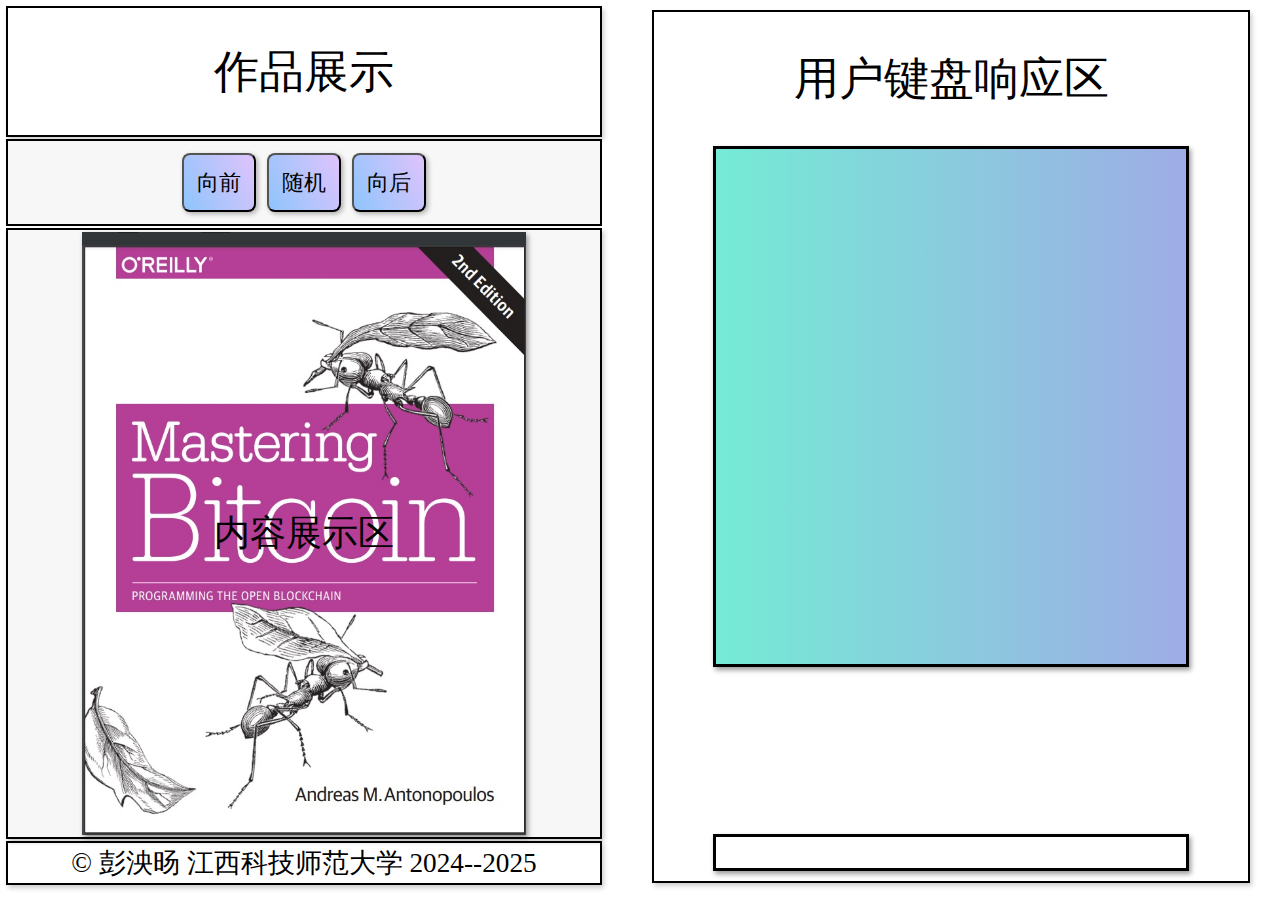
<file: index.html>
<!doctype html>
<html lang="en">

<head>
    <meta charset="UTF-8">
    <meta name="viewport" content="width=device-width , initial-scale=1 , user-scalable=no">
    <title>最终页面</title>
    <link rel="stylesheet" href="Css.css">
</head>

<body>
    <header>
        <p id="head">
            作品展示
        </p>
    </header>
    <nav>
        <button id="prevImage">向前</button>
        <button id="randomImage">随机</button>
        <button id="nextImage">向后</button>
    </nav>

    <main id="main">
        <div id="Content">
            内容展示区
        </div>
    </main>

    <footer>
        &copy 彭泱旸 江西科技师范大学 2024--2025
    </footer>
    <div id="aid">
        <p id="userResponseArea">用户键盘响应区</p>
        <div id="keyboard">
            <p id="displaytxt">
                &nbsp;
            </p>
        </div>
        <div id="displayCode">
            &nbsp;
        </div>
        <script src="Js.js"></script>
</body>

</html>
</file>
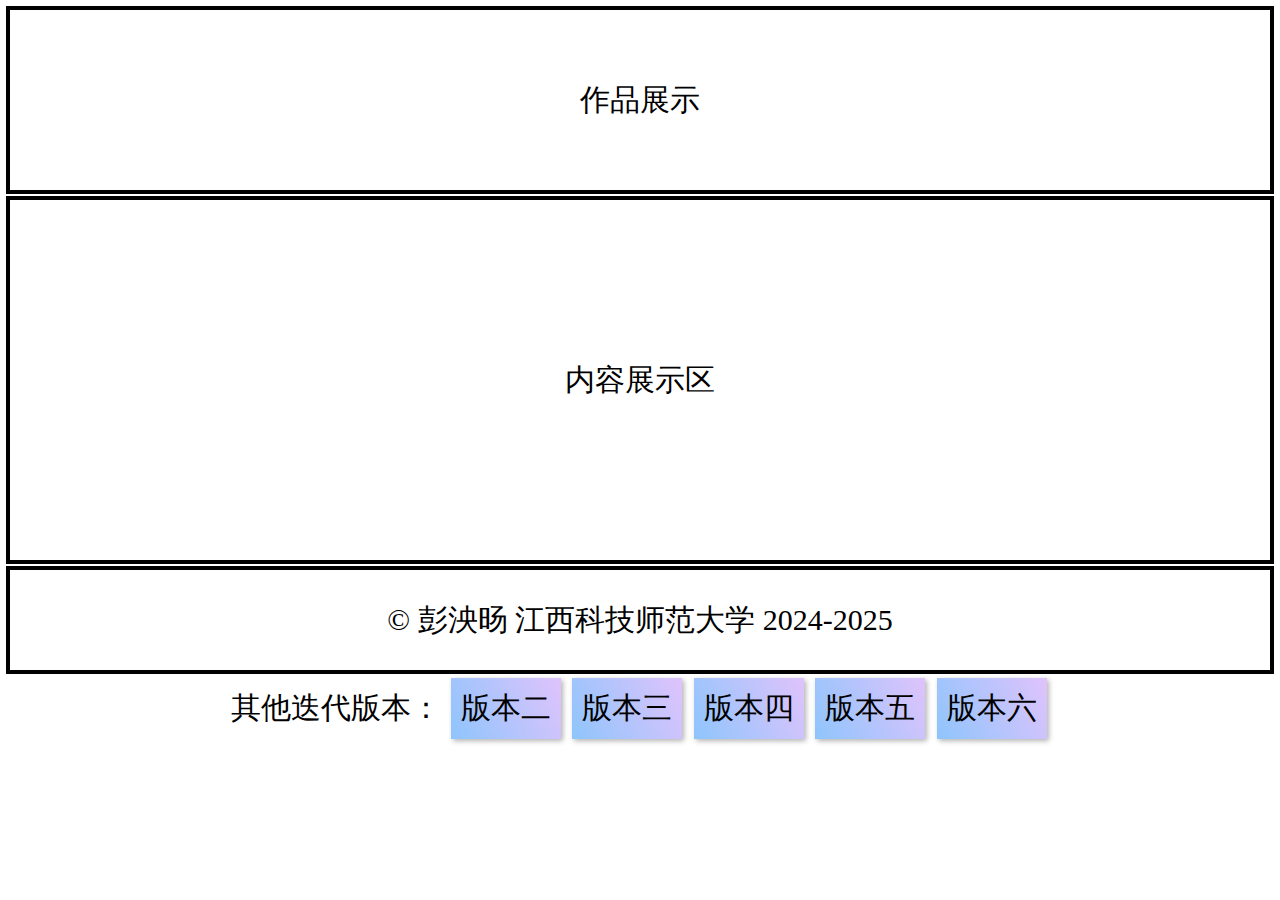
<file: phase/phase1.html>
<!doctype html>
<html lang="en">

<head>
    <meta charset="UTF-8">
    <style>
        * {
            margin: 2px;
            text-align: center;
            align-content: center;
            justify-content: center;
            font-size: 30px;
            font-family: 'KaiTi', '楷体', 'SimKai', 'STKaiti', serif;
        }
        
        header {
            border: 4px solid black;
            height: 180px;
        }
        
        main {
            border: 4px solid black;
            height: 360px;
        }
        
        footer {
            border: 4px solid black;
            height: 100px;
        }
        
        a {
            display: inline-block;
            padding: 10px;
            color: black;
            box-shadow: 2px 2px 5px 0px rgba(0, 0, 0, 0.3);
            background-color: #8EC5FC;
            background-image: linear-gradient(62deg, #8EC5FC 0%, #E0C3FC 100%);
            text-decoration: none;
        }
    </style>
    <title>“三段论”式的内容设计概要</title>
</head>

<body>
    <header>
        作品展示
    </header>
    <main>
        内容展示区
    </main>
    <footer>
        &copy 彭泱旸 江西科技师范大学 2024-2025
    </footer>
    其他迭代版本：
    <a href="phase2.html" target="_blank">版本二</a>
    <a href="phase3.html" target="_blank">版本三</a>
    <a href="phase4.html" target="_blank">版本四</a>
    <a href="phase5.html" target="_blank">版本五</a>
    <a href="phase6.html" target="_blank">版本六</a>
</body>

</html>
</file>
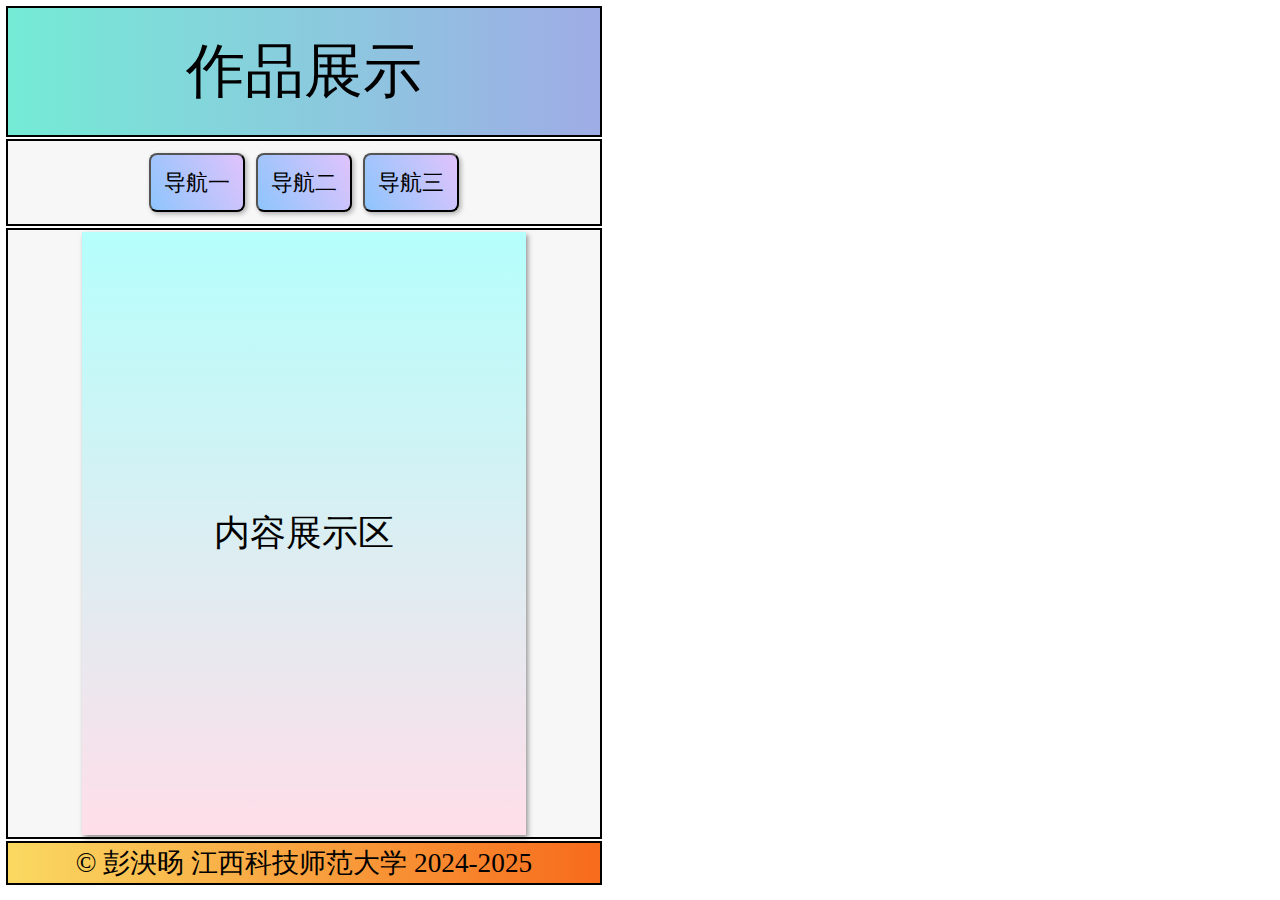
<file: phase/phase2.html>
<!doctype html>
<html lang="en">

<head>
    <meta charset="UTF-8">
    <meta name="viewport" content="width=device-width , initial-scale=1,user-scalable=no">
    <!-- 
   增加这句后，可以看到浏览器的DevTools面板的模拟移动设备状态的变化
  -->
    <style>
        * {
            margin: 2px;
            text-align: center;
            align-content: center;
            justify-content: center;
            font-family: 'KaiTi', '楷体', 'SimKai', 'STKaiti', serif;
            box-sizing: border-box;
            -webkit-user-select: none;
            /* Safari */
            -moz-user-select: none;
            /* Firefox */
            -ms-user-select: none;
            /* Internet Explorer/Edge */
            user-select: none;
            /* 标准语法 */
        }
        
        header {
            background-color: #74EBD5;
            background-image: linear-gradient(90deg, #74EBD5 0%, #9FACE6 100%);
            border: 2px solid black;
            height: 15%;
            font-size: 1.66em;
        }
        
        #head {
            font-size: 1.3em;
        }
        
        main {
            background-color: rgb(247, 247, 247);
            border: 2px solid black;
            height: 70%;
            font-size: 1.2em;
            display: flex;
        }
        
        .Content {
            font-size: 1.1em;
            width: 75%;
            background-color: #FFDEE9;
            background-image: linear-gradient(0deg, #FFDEE9 0%, #B5FFFC 100%);
            box-shadow: 2px 3px 5px 0px rgba(0, 0, 0, 0.4);
        }
        
        nav {
            background-color: rgb(247, 247, 247);
            border: 2px solid black;
            height: 10%;
        }
        
        nav button {
            font-size: 0.8em;
            padding: 13px 13px;
            box-shadow: 2px 2px 5px 0px rgba(0, 0, 0, 0.3);
            background-color: #8EC5FC;
            background-image: linear-gradient(62deg, #8EC5FC 0%, #E0C3FC 100%);
            border-radius: 8px;
            cursor: pointer;
            /* 鼠标悬停效果 */
            transition: background-color 0.3s ease;
            /* 平滑过渡效果 */
        }
        
        footer {
            background-color: #FAD961;
            background-image: linear-gradient(90deg, #FAD961 0%, #F76B1C 100%);
            border: 2px solid black;
            height: 5%;
        }
    </style>
    <title> 移动互联时代的响应式设计 </title>
</head>

<body>
    <header>
        <p id="head">
            作品展示
        </p>
    </header>
    <nav>
        <button title="功能未实现">导航一</button>
        <button title="功能未实现">导航二</button>
        <button title="功能未实现">导航三</button>
    </nav>
    <main id='main'>
        <p class="Content">
            内容展示区
        </p>
    </main>

    <footer>
        &copy 彭泱旸 江西科技师范大学 2024-2025
    </footer>

    <script>
        var UI = {};
        UI.appWidth = window.innerWidth > 600 ? 600 : window.innerWidth;
        UI.appHeight = window.innerHeight;
        const LETTERS = 22;
        const baseFont = UI.appWidth / LETTERS;

        //通过更改body对象的字体大小，这个属性能够遗传其子子孙孙
        document.body.style.fontSize = baseFont + "px";
        //通过把body对象的宽度和高度设置为设备/屏幕的宽度和高度，实现全屏。
        //通过CSS对子对象百分比（纵向）的配合，从而实现响应式设计的目标。
        document.body.style.width = UI.appWidth + "px";
        document.body.style.height = UI.appHeight - 1 * baseFont + "px";
    </script>
</body>

</html>
</file>
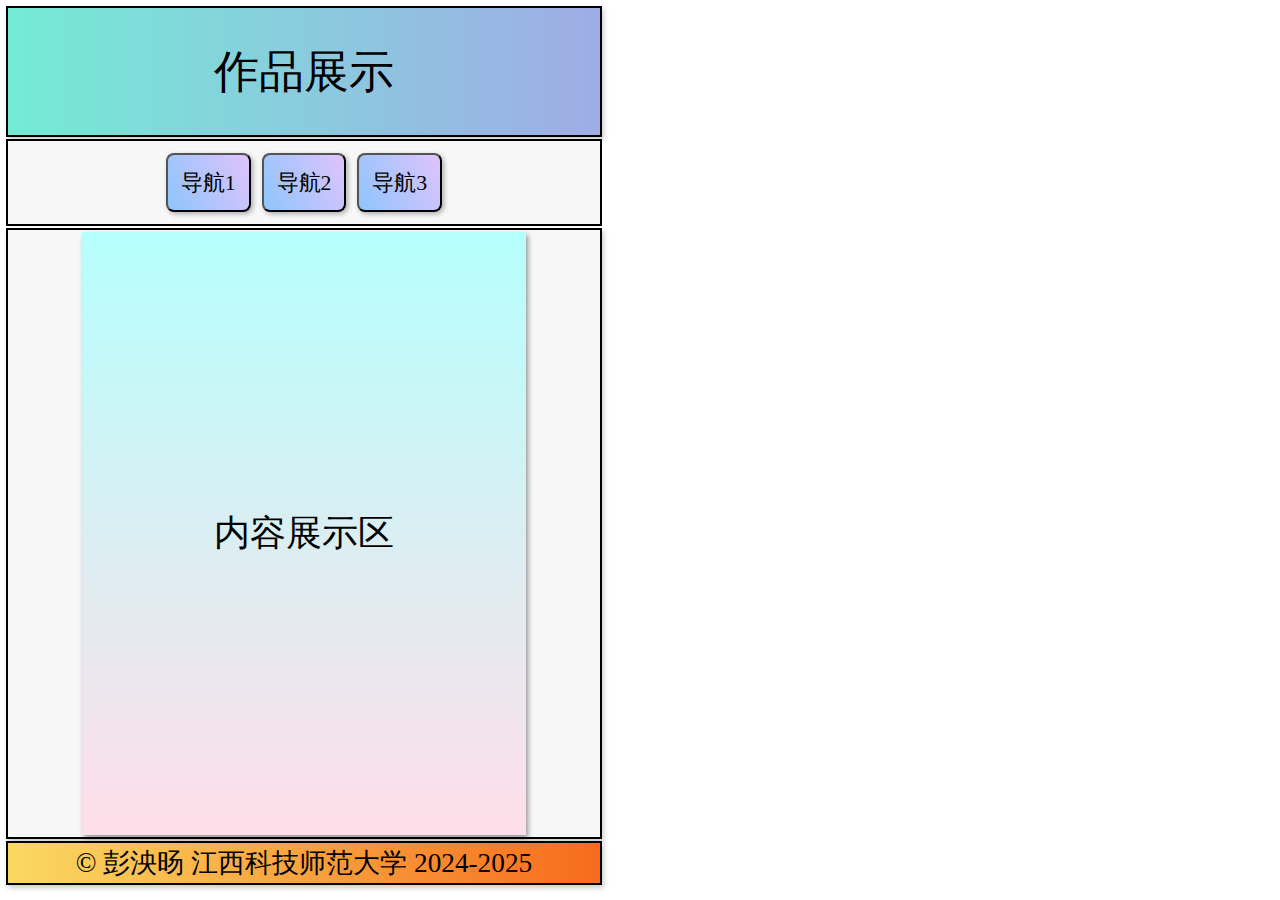
<file: phase/phase3.html>
<!doctype html>
<html lang="en">

<head>
    <meta charset="UTF-8">
    <meta name="viewport" content="width=device-width , initial-scale=1 , user-scalable=no">
    <!-- 
   增加 user-scalable=no，可以让移动设备的屏幕宽度和高度，与window对象的innerWidth和innerHeight精确对应
  -->
    <title>个性化化交互UI设计——鼠标模型</title>

    <style>
        * {
            margin: 2px;
            text-align: center;
            align-content: center;
            justify-content: center;
            font-family: 'KaiTi', '楷体', 'SimKai', 'STKaiti', serif;
            box-sizing: border-box;
            -webkit-user-select: none;
            /* Safari */
            -moz-user-select: none;
            /* Firefox */
            -ms-user-select: none;
            /* Internet Explorer/Edge */
            user-select: none;
            /* 标准语法 */
        }
        
        header {
            background-color: #74EBD5;
            background-image: linear-gradient(90deg, #74EBD5 0%, #9FACE6 100%);
            border: 2px solid black;
            height: 15%;
            font-size: 1.66em;
            box-shadow: 2px 3px 5px 0px rgba(0, 0, 0, 0.2);
        }
        
        main {
            background-color: rgb(247, 247, 247);
            border: 2px solid black;
            height: 70%;
            font-size: 1.2em;
            display: flex;
            box-shadow: 2px 3px 5px 0px rgba(0, 0, 0, 0.2);
        }
        
        .Content {
            font-size: 1.1em;
            width: 75%;
            background-color: #FFDEE9;
            background-image: linear-gradient(0deg, #FFDEE9 0%, #B5FFFC 100%);
            box-shadow: 2px 3px 5px 0px rgba(0, 0, 0, 0.4);
        }
        
        nav {
            background-color: rgb(247, 247, 247);
            border: 2px solid black;
            height: 10%;
        }
        
        nav button {
            font-size: 0.8em;
            padding: 13px 13px;
            box-shadow: 2px 2px 5px 0px rgba(0, 0, 0, 0.3);
            background-color: #8EC5FC;
            background-image: linear-gradient(62deg, #8EC5FC 0%, #E0C3FC 100%);
            border-radius: 8px;
            cursor: pointer;
            /* 鼠标悬停效果 */
            transition: background-color 0.3s ease;
            /* 平滑过渡效果 */
        }
        
        footer {
            background-color: #FAD961;
            background-image: linear-gradient(90deg, #FAD961 0%, #F76B1C 100%);
            border: 2px solid black;
            height: 5%;
            box-shadow: 2px 3px 5px 0px rgba(0, 0, 0, 0.2);
        }
    </style>
</head>

<body>
    <header>
        <p id="head">
            作品展示
        </p>
    </header>
    <nav>
        <button title="功能未实现">导航1</button>
        <button title="功能未实现">导航2</button>
        <button title="功能未实现">导航3</button>
    </nav>


    <main id="main">
        <p class="Content">
            内容展示区
        </p>
    </main>

    <footer>
        &copy 彭泱旸 江西科技师范大学 2024-2025
    </footer>

    <script>
        var UI = {};
        UI.appWidth = window.innerWidth > 600 ? 600 : window.innerWidth;
        UI.appHeight = window.innerHeight;
        const LETTERS = 22;
        const baseFont = UI.appWidth / LETTERS;

        //通过更改body对象的字体大小，这个属性能够遗传其子子孙孙
        document.body.style.fontSize = baseFont + "px";
        //通过把body对象的宽度和高度设置为设备/屏幕的宽度和高度，实现全屏。
        //通过CSS对子对象百分比（纵向）的配合，从而实现响应式设计的目标。
        document.body.style.width = UI.appWidth + "px";
        document.body.style.height = UI.appHeight - 1 * baseFont + "px";

        //尝试对鼠标设计UI控制
        var mouse = {};
        mouse.isDown = false;
        mouse.x = 0;
        mouse.deltaX = 0;
        $(".Content").addEventListener("mousedown", function(ev) {
            let x = ev.pageX;
            let y = ev.pageY;

            console.log("鼠标按下了，坐标为：" + "(" + x + "," + y + ")");
            $(".Content").textContent = "鼠标按下了，坐标为：" + "(" + x + "," + y + ")";
        });
        $(".Content").addEventListener("mousemove", function(ev) {
            let x = ev.pageX;
            let y = ev.pageY;

            console.log("鼠标正在移动，坐标为：" + "(" + x + "," + y + ")");
            $(".Content").textContent = "鼠标正在移动，坐标为：" + "(" + x + "," + y + ")";
        });
        $(".Content").addEventListener("mouseout", function(ev) {
            //console.log(ev);
            $(".Content").textContent = "鼠标已经离开";

        });
        $("body").addEventListener("keypress", function(ev) {
            let k = ev.key;
            let c = ev.keyCode;
            $("keyboard").textContent = "您的按键 ：" + k + " ，" + "字符编码 ：" + c;
        });

        function $(ele) {
            if (typeof ele !== 'string') {
                throw ("自定义的$函数参数的数据类型错误，实参必须是字符串！");
                return
            }
            let dom = document.getElementById(ele);
            if (dom) {
                return dom;
            } else {
                dom = document.querySelector(ele);
                if (dom) {
                    return dom;
                } else {
                    throw ("执行$函数未能在页面上获取任何元素，请自查问题！");
                    return;
                }
            }
        } //end of $
    </script>
</body>

</html>
</file>
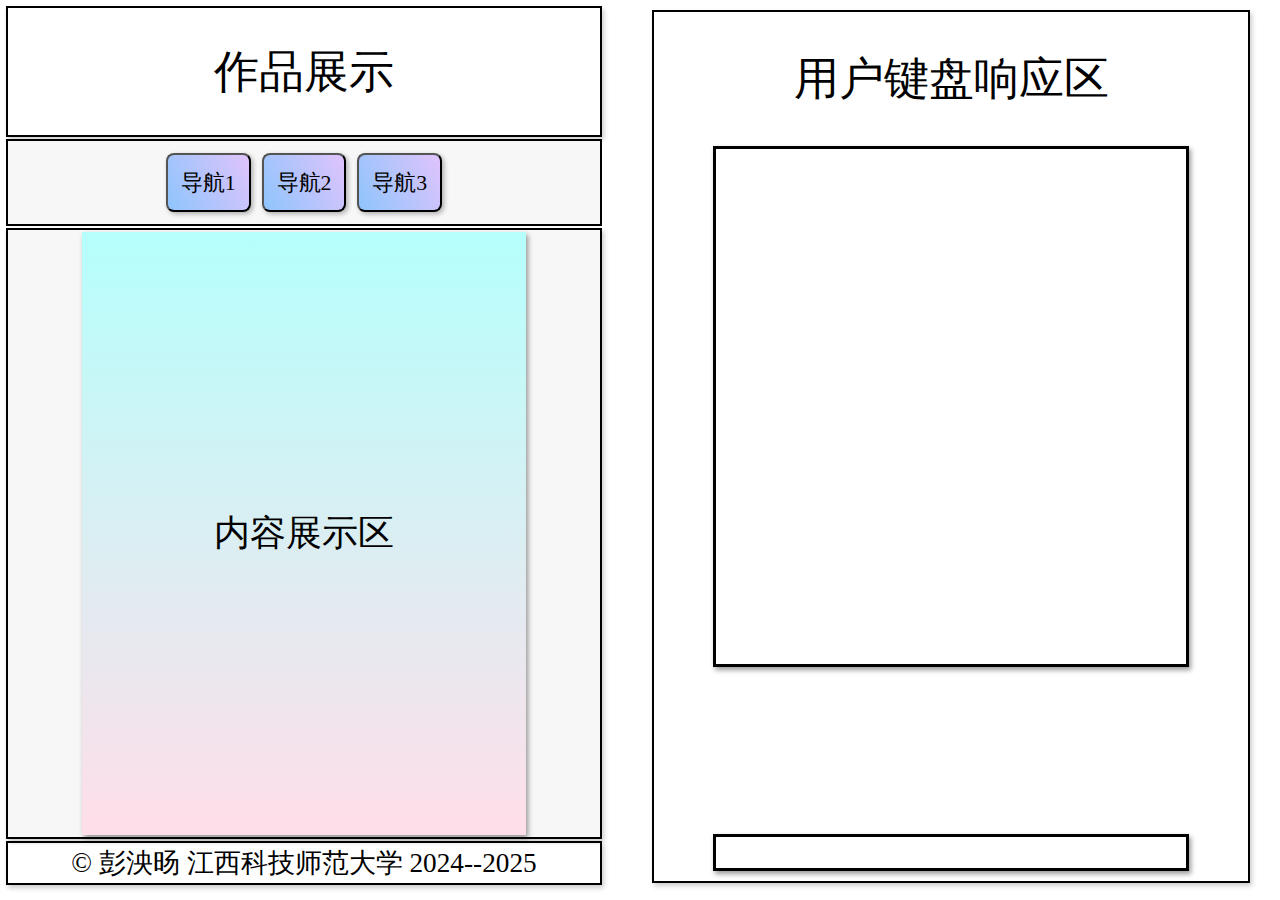
<file: phase/phase4.html>
<!doctype html>
<html lang="en">

<head>
    <meta charset="UTF-8">
    <meta name="viewport" content="width=device-width , initial-scale=1 , user-scalable=no">

    <title>UI设计之鼠标模型的分析和控制</title>

    <style>
        * {
            margin: 2px;
            text-align: center;
            align-content: center;
            justify-content: center;
            font-family: 'KaiTi', '楷体', 'SimKai', 'STKaiti', serif;
            box-sizing: border-box;
            -webkit-user-select: none;
            /* Safari */
            -moz-user-select: none;
            /* Firefox */
            -ms-user-select: none;
            /* Internet Explorer/Edge */
            user-select: none;
            /* 标准语法 */
        }
        
        header {
            border: 2px solid black;
            height: 15%;
            font-size: 1.66em;
            box-shadow: 2px 3px 5px 0px rgba(0, 0, 0, 0.2);
        }
        
        main {
            background-color: rgb(247, 247, 247);
            border: 2px solid black;
            height: 70%;
            font-size: 1.2em;
            display: flex;
            box-shadow: 2px 3px 5px 0px rgba(0, 0, 0, 0.2);
        }
        
        .Content {
            font-size: 1.1em;
            position: relative;
            width: 75%;
            background-color: #FFDEE9;
            background-image: linear-gradient(0deg, #FFDEE9 0%, #B5FFFC 100%);
            box-shadow: 2px 3px 5px 0px rgba(0, 0, 0, 0.4);
        }
        
        nav {
            background-color: rgb(247, 247, 247);
            border: 2px solid black;
            height: 10%;
        }
        
        nav button {
            font-size: 0.8em;
            padding: 13px 13px;
            box-shadow: 2px 2px 5px 0px rgba(0, 0, 0, 0.3);
            background-color: #8EC5FC;
            background-image: linear-gradient(62deg, #8EC5FC 0%, #E0C3FC 100%);
            border-radius: 8px;
            cursor: pointer;
            /* 鼠标悬停效果 */
            transition: background-color 0.3s ease;
            /* 平滑过渡效果 */
        }
        
        footer {
            border: 2px solid black;
            height: 5%;
            box-shadow: 2px 3px 5px 0px rgba(0, 0, 0, 0.2);
        }
        
        #aid {
            top: 0.3em;
            left: 650px;
            position: absolute;
            align-content: normal;
            border: 2px solid black;
            box-shadow: 2px 3px 5px 0px rgba(0, 0, 0, 0.2);
        }
        
        #userResponseArea {
            margin: 0.8em;
            font-size: 1.66em;
        }
        
        #keyboard {
            border: 3px solid black;
            margin-left: 10%;
            width: 80%;
            height: 60%;
            box-shadow: 2px 3px 5px 0px rgba(0, 0, 0, 0.4);
        }
        
        #displayCode {
            border: 3px solid black;
            margin-left: 10%;
            width: 80%;
            position: absolute;
            bottom: 0.3em;
            box-shadow: 2px 3px 5px 0px rgba(0, 0, 0, 0.4);
        }
    </style>
</head>

<body>
    <header>
        <p id="head">
            作品展示
        </p>
    </header>
    <nav>
        <button title="功能未实现">导航1</button>
        <button title="功能未实现">导航2</button>
        <button title="功能未实现">导航3</button>
    </nav>


    <main id="main">
        <div class="Content">
            内容展示区
        </div>
    </main>

    <footer>
        &copy 彭泱旸 江西科技师范大学 2024--2025
    </footer>
    <div id="aid">
        <p id="userResponseArea">用户键盘响应区</p>
        <div id="keyboard">
            <p id="displaytxt">
                &nbsp;
            </p>
        </div>
        <p id="displayCode">
            &nbsp;
        </p>
    </div>
    <script>
        var UI = {};
        UI.appWidth = window.innerWidth > 600 ? 600 : window.innerWidth;
        UI.appHeight = window.innerHeight;
        const LETTERS = 22;
        const baseFont = UI.appWidth / LETTERS;
        //通过更改body对象的字体大小，这个属性能够遗传其子子孙孙
        document.body.style.fontSize = baseFont + "px";
        //通过把body对象的宽度和高度设置为设备/屏幕的宽度和高度，实现全屏。
        //通过CSS对子对象百分比（纵向）的配合，从而实现响应式设计的目标。
        document.body.style.width = UI.appWidth + "px";
        document.body.style.height = UI.appHeight - 1 * baseFont + "px";
        UI.appHeight = window.innerHeight;
        if (window.innerWidth < 1000) {
            $("aid").style.display = 'none';
        }
        $("aid").style.width = window.innerWidth - UI.appWidth - baseFont * 3 + 'px';
        $("aid").style.height = UI.appHeight - baseFont * 1 + 'px';

        //尝试对鼠标设计UI控制
        var mouse = {};
        mouse.isDown = false;
        mouse.x = 0;
        mouse.y = 0;
        mouse.deltaX = 0;
        $(".Content").addEventListener("mousedown", function(ev) {
            mouse.isDown = true;
            mouse.x = ev.pageX;
            mouse.y = ev.pageY;
            console.log("mouseDown at x: " + "(" + mouse.x + "," + mouse.y + ")");
            $(".Content").textContent = "鼠标按下，坐标：" + "(" + mouse.x + "," + mouse.y + ")";
        });

        $(".Content").addEventListener("mouseup", function(ev) {
            mouse.isDown = false;
            $(".Content").style.left = 0 + 'px';
            $(".Content").textContent = "鼠标松开!";
            if (Math.abs(mouse.deltaX) > 100) {
                $(".Content").textContent += "，这是有效拖动！";
            } else {
                $(".Content").textContent += " 本次算无效拖动！";
            }
        });

        $(".Content").addEventListener("mouseout", function(ev) {
            ev.preventDefault();
            mouse.isDown = false;
            $(".Content").textContent = "鼠标离开!";
            if (Math.abs(mouse.deltaX) > 100) {
                $(".Content").textContent += " 这次是有效拖动！";
            } else {
                $(".Content").textContent += " 本次算无效拖动！";
            }
        });

        $(".Content").addEventListener("mousemove", function(ev) {
            ev.preventDefault();
            if (mouse.isDown) {
                console.log("mouse isDown and moving");
                mouse.deltaX = parseInt(ev.pageX - mouse.x);
                $(".Content").textContent = "正在拖动鼠标，距离：" + mouse.deltaX + "px 。";
                $(".Content").style.left = mouse.deltaX + 'px';
            }
        });

        // 触屏事件处理
        var touch = {
            startX: 0,
            startY: 0,
            deltaX: 0
        };

        $(".Content").addEventListener("touchstart", function(ev) {
            var touchEvent = ev.touches[0];
            touch.startX = touchEvent.pageX;
            touch.startY = touchEvent.pageY;
            $(".Content").textContent = "触屏开始，坐标：" + "(" + parseInt(touch.startX, 10) + "," + parseInt(touch.startY, 10) + ")";
        });

        $(".Content").addEventListener("touchmove", function(ev) {
            ev.preventDefault();
            var touchEvent = ev.touches[0];
            touch.deltaX = parseInt(touchEvent.pageX - touch.startX);
            $(".Content").textContent = "正在触屏滑动，距离：" + touch.deltaX + "px 。";
            $(".Content").style.left = touch.deltaX + 'px';
        });

        $(".Content").addEventListener("touchend", function(ev) {
            $(".Content").textContent = "触屏结束!";
            if (Math.abs(touch.deltaX) > 100) {
                $(".Content").textContent += "，这是有效滑动！";
            } else {
                $(".Content").textContent += " 本次算无效滑动！";
            }
        });

        function $(ele) {
            if (typeof ele !== 'string') {
                throw ("自定义的$函数参数的数据类型错误，实参必须是字符串！");
                return
            }
            let dom = document.getElementById(ele);
            if (dom) {
                return dom;
            } else {
                dom = document.querySelector(ele);
                if (dom) {
                    return dom;
                } else {
                    throw ("执行$函数未能在页面上获取任何元素，请自查问题！");
                    return;
                }
            }
        } //end of $
    </script>
</body>

</html>
</file>
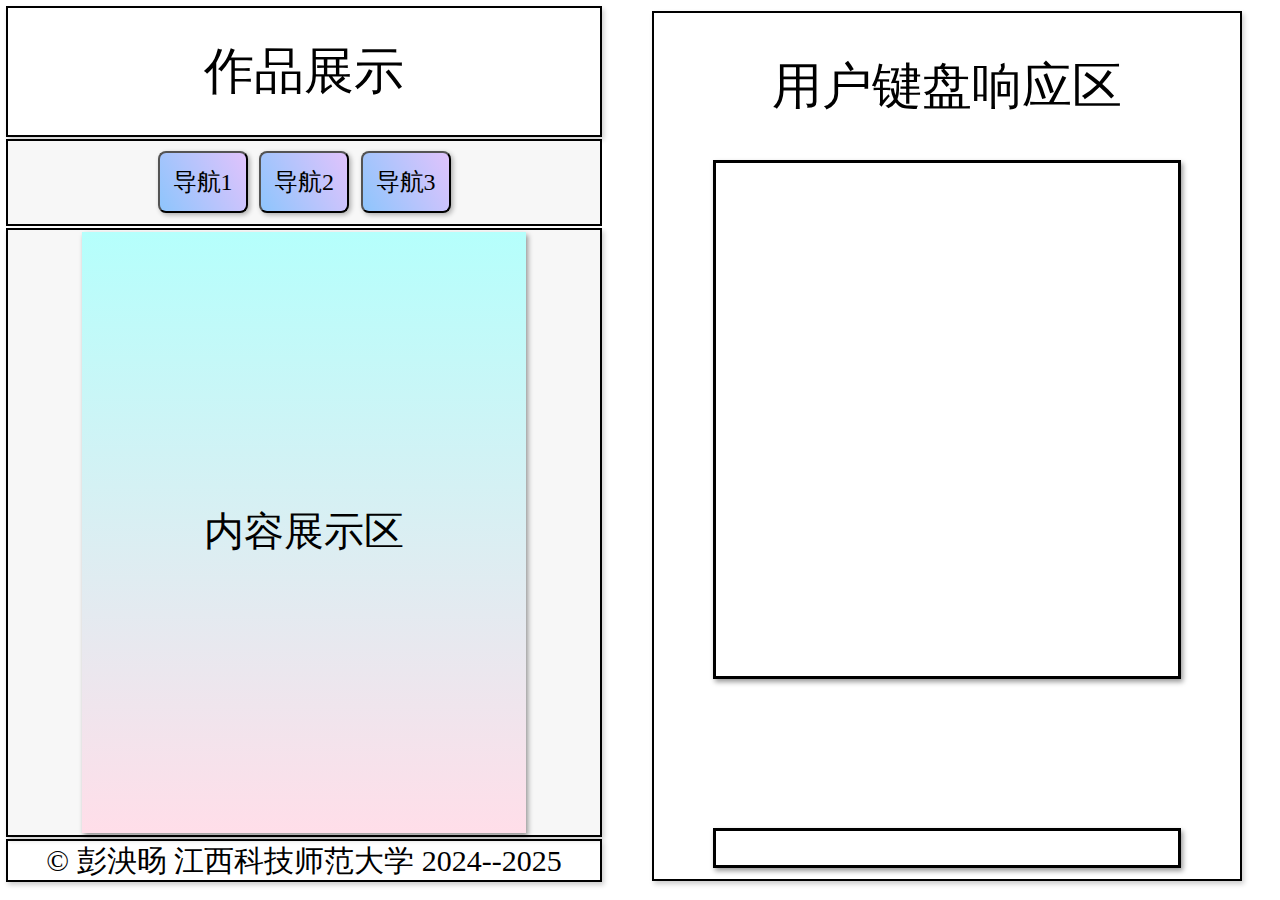
<file: phase/phase5.html>
<!doctype html>
<html lang="en">

<head>
    <meta charset="UTF-8">
    <meta name="viewport" content="width=device-width , initial-scale=1 , user-scalable=no">

    <title>通用UI设计为触屏和鼠标统一建模</title>

    <style>
        * {
            margin: 2px;
            text-align: center;
            align-content: center;
            justify-content: center;
            font-family: 'KaiTi', '楷体', 'SimKai', 'STKaiti', serif;
            box-sizing: border-box;
            -webkit-user-select: none;
            /* Safari */
            -moz-user-select: none;
            /* Firefox */
            -ms-user-select: none;
            /* Internet Explorer/Edge */
            user-select: none;
            /* 标准语法 */
        }
        
        header {
            border: 2px solid black;
            height: 15%;
            font-size: 1.66em;
            box-shadow: 2px 3px 5px 0px rgba(0, 0, 0, 0.2);
        }
        
        main {
            background-color: rgb(247, 247, 247);
            border: 2px solid black;
            height: 70%;
            font-size: 1.2em;
            display: flex;
            box-shadow: 2px 3px 5px 0px rgba(0, 0, 0, 0.2);
        }
        
        .Content {
            font-size: 1.1em;
            position: relative;
            width: 75%;
            background-color: #FFDEE9;
            background-image: linear-gradient(0deg, #FFDEE9 0%, #B5FFFC 100%);
            box-shadow: 2px 3px 5px 0px rgba(0, 0, 0, 0.4);
        }
        
        nav {
            background-color: rgb(247, 247, 247);
            border: 2px solid black;
            height: 10%;
        }
        
        nav button {
            font-size: 0.8em;
            padding: 13px 13px;
            box-shadow: 2px 2px 5px 0px rgba(0, 0, 0, 0.3);
            background-color: #8EC5FC;
            background-image: linear-gradient(62deg, #8EC5FC 0%, #E0C3FC 100%);
            border-radius: 8px;
            cursor: pointer;
            /* 鼠标悬停效果 */
            transition: background-color 0.3s ease;
            /* 平滑过渡效果 */
        }
        
        footer {
            border: 2px solid black;
            height: 5%;
            box-shadow: 2px 3px 5px 0px rgba(0, 0, 0, 0.2);
        }
        
        #aid {
            top: 0.3em;
            left: 650px;
            position: absolute;
            align-content: normal;
            border: 2px solid black;
            box-shadow: 2px 3px 5px 0px rgba(0, 0, 0, 0.2);
        }
        
        #userResponseArea {
            margin: 0.8em;
            font-size: 1.66em;
        }
        
        #keyboard {
            border: 3px solid black;
            margin-left: 10%;
            width: 80%;
            height: 60%;
            box-shadow: 2px 3px 5px 0px rgba(0, 0, 0, 0.4);
        }
        
        #displayCode {
            border: 3px solid black;
            margin-left: 10%;
            width: 80%;
            position: absolute;
            bottom: 0.3em;
            box-shadow: 2px 3px 5px 0px rgba(0, 0, 0, 0.4);
        }
    </style>
</head>

<body>
    <header>
        <p id="head">
            作品展示
        </p>
    </header>
    <nav>
        <button title="功能未实现">导航1</button>
        <button title="功能未实现">导航2</button>
        <button title="功能未实现">导航3</button>
    </nav>
    <main id="main">
        <div class="Content">
            内容展示区
        </div>
    </main>

    <footer>
        &copy 彭泱旸 江西科技师范大学 2024--2025
    </footer>
    <div id="aid">
        <p id="userResponseArea">用户键盘响应区</p>
        <div id="keyboard">
            <p id="displaytxt">
                &nbsp;
            </p>
        </div>
        <p id="displayCode">
            &nbsp;
        </p>
    </div>
    <script>
        var UI = {};
        if (window.innerWidth > 600) {
            UI.appWidth = 600;
        } else {
            UI.appWidth = window.innerWidth;
        }
        UI.appHeight = window.innerHeight;

        let baseFont = UI.appWidth / 20;
        //通过改变body对象的字体大小，这个属性可以影响其后代
        document.body.style.fontSize = baseFont + "px";
        //通过把body的高度设置为设备屏幕的高度，从而实现纵向全屏
        //通过CSS对子对象百分比（纵向）的配合，从而达到我们响应式设计的目标
        document.body.style.width = UI.appWidth + "px";
        document.body.style.height = UI.appHeight - baseFont * 1 + "px";
        if (window.innerWidth < 1000) {
            $("#aid").style.display = 'none';
        }
        $("#aid").style.width = window.innerWidth - UI.appWidth - baseFont * 3 + 'px';
        $("#aid").style.height = UI.appHeight - baseFont * 1 + 'px';

        //尝试对鼠标和触屏设计一套代码实现UI控制
        var Pointer = {};
        Pointer.isDown = false;
        Pointer.x = 0;
        Pointer.deltaX = 0; { //Code Block begin
            let handleBegin = function(ev) {
                Pointer.isDown = true;

                if (ev.touches) {
                    console.log("touches1" + ev.touches);
                    Pointer.x = parseInt(ev.touches[0].pageX);
                    Pointer.y = parseInt(ev.touches[0].pageY);
                    console.log("Touch begin : " + "(" + Pointer.x + "," + Pointer.y + ")");
                    $(".Content").textContent = "触屏事件开始，坐标：" + "(" + Pointer.x + "," + Pointer.y + ")";
                } else {
                    Pointer.x = ev.pageX;
                    Pointer.y = ev.pageY;
                    console.log("PointerDown at x: " + "(" + Pointer.x + "," + Pointer.y + ")");
                    $(".Content").textContent = "鼠标按下，坐标：" + "(" + Pointer.x + "," + Pointer.y + ")";
                }
            };
            let handleEnd = function(ev) {
                Pointer.isDown = false;
                ev.preventDefault()
                    //console.log(ev.touches)
                if (ev.touches) {
                    $(".Content").textContent = "触屏事件结束!";
                    $(".Content").style.left = 0 + 'px';
                    if (Math.abs(Pointer.deltaX) > 100) {
                        $(".Content").textContent += "，这是有效触屏滑动！";
                    } else {
                        $(".Content").textContent += " 本次算无效触屏滑动！";
                        $(".Content").style.left = Pointer.deltaX + 'px';
                    }
                } else {

                    $(".Content").textContent = "鼠标松开!";
                    $(".Content").style.left = 0 + 'px';
                    if (Math.abs(Pointer.deltaX) > 100) {
                        $(".Content").textContent += "，这是有效拖动！";
                    } else {
                        $(".Content").textContent += " 本次算无效拖动！";
                        $(".Content").style.left = Pointer.deltaX + 'px';
                    }

                }
            };
            let handleMoving = function(ev) {
                ev.preventDefault();
                if (ev.touches) {
                    if (Pointer.isDown) {
                        console.log("Touch is moving");
                        Pointer.deltaX = parseInt(ev.touches[0].pageX - Pointer.x);
                        $(".Content").textContent = "正在滑动触屏，滑动距离：" + Pointer.deltaX + "px 。";
                        $(".Content").style.left = Pointer.deltaX + 'px';
                    }
                } else {
                    if (Pointer.isDown) {
                        console.log("Pointer isDown and moving");
                        Pointer.deltaX = parseInt(ev.pageX - Pointer.x);
                        $(".Content").textContent = "正在拖动鼠标，距离：" + Pointer.deltaX + "px 。";
                        $(".Content").style.left = Pointer.deltaX + 'px';
                    }
                }
            };

            $(".Content").addEventListener("mousedown", handleBegin);
            $(".Content").addEventListener("touchstart", handleBegin);
            $(".Content").addEventListener("mouseup", handleEnd);
            $(".Content").addEventListener("touchend", handleEnd);
            $(".Content").addEventListener("mouseout", handleEnd);
            $(".Content").addEventListener("mousemove", handleMoving);
            $(".Content").addEventListener("touchmove", handleMoving);

        } //Code Block  end
        function $(ele) {
            if (typeof ele !== 'string') {
                throw ("自定义的$函数参数的数据类型错误，实参必须是字符串！");
                return
            }
            let dom = document.getElementById(ele);
            if (dom) {
                return dom;
            } else {
                dom = document.querySelector(ele);
                if (dom) {
                    return dom;
                } else {
                    throw ("执行$函数未能在页面上获取任何元素，请自查问题！");
                    return;
                }
            }
        } //end of $
    </script>
</body>

</html>
</file>
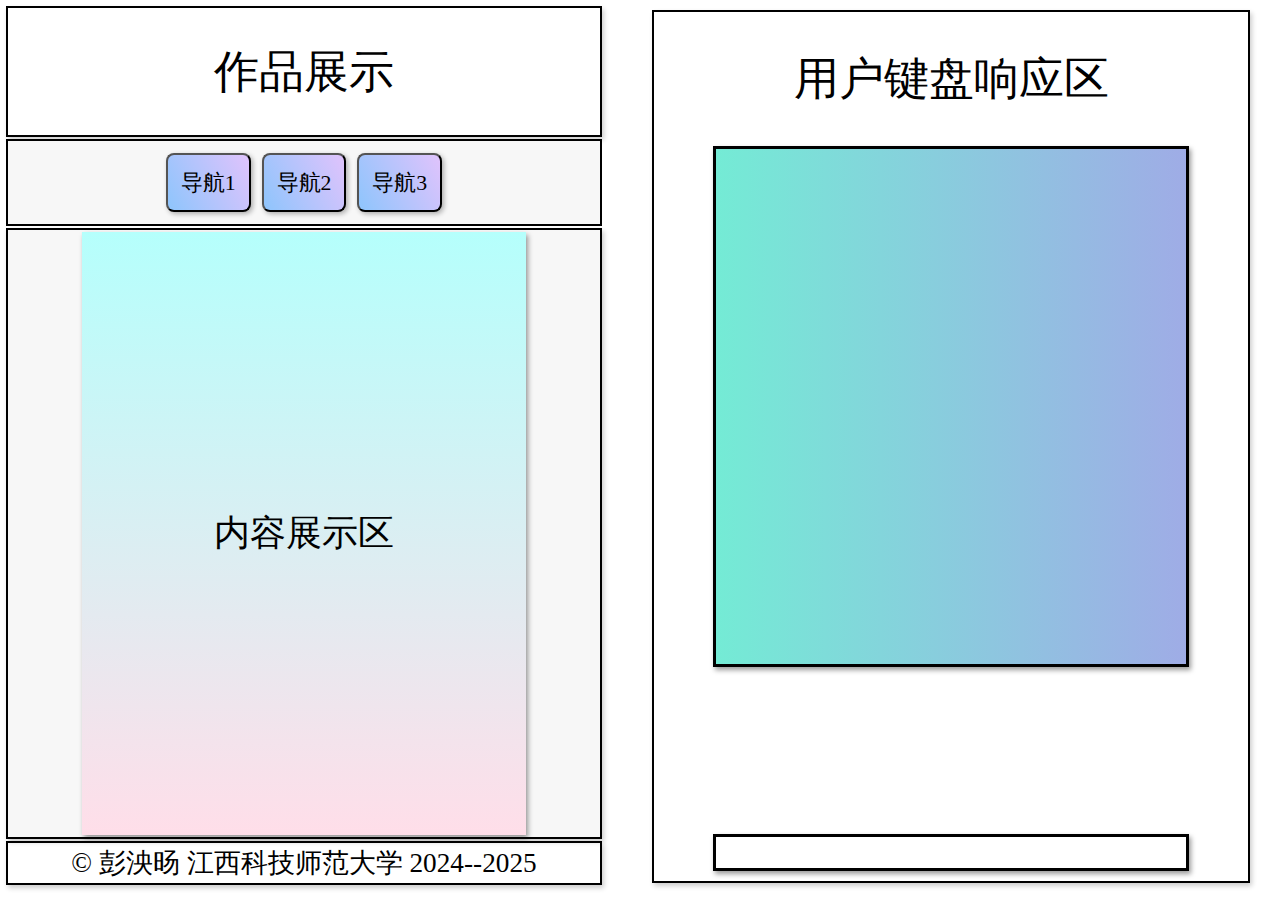
<file: phase/phase6.html>
<!doctype html>
<html lang="en">

<head>
    <meta charset="UTF-8">
    <meta name="viewport" content="width=device-width , initial-scale=1 , user-scalable=no">

    <title>通用的UI设计，用一套代码同时为触屏和鼠标建模</title>

    <style>
        * {
            margin: 2px;
            text-align: center;
            align-content: center;
            justify-content: center;
            font-family: 'KaiTi', '楷体', 'SimKai', 'STKaiti', serif;
            box-sizing: border-box;
            -webkit-user-select: none;
            /* Safari */
            -moz-user-select: none;
            /* Firefox */
            -ms-user-select: none;
            /* Internet Explorer/Edge */
            user-select: none;
            /* 标准语法 */
        }
        
        header {
            border: 2px solid black;
            height: 15%;
            font-size: 1.66em;
            box-shadow: 2px 3px 5px 0px rgba(0, 0, 0, 0.2);
        }
        
        main {
            background-color: rgb(247, 247, 247);
            border: 2px solid black;
            height: 70%;
            font-size: 1.2em;
            display: flex;
            box-shadow: 2px 3px 5px 0px rgba(0, 0, 0, 0.2);
        }
        
        .Content {
            font-size: 1.1em;
            position: relative;
            width: 75%;
            background-color: #FFDEE9;
            background-image: linear-gradient(0deg, #FFDEE9 0%, #B5FFFC 100%);
            box-shadow: 2px 3px 5px 0px rgba(0, 0, 0, 0.4);
        }
        
        nav {
            background-color: rgb(247, 247, 247);
            border: 2px solid black;
            height: 10%;
        }
        
        nav button {
            font-size: 0.8em;
            padding: 13px 13px;
            box-shadow: 2px 2px 5px 0px rgba(0, 0, 0, 0.3);
            background-color: #8EC5FC;
            background-image: linear-gradient(62deg, #8EC5FC 0%, #E0C3FC 100%);
            border-radius: 8px;
            cursor: pointer;
            /* 鼠标悬停效果 */
            transition: background-color 0.3s ease;
            /* 平滑过渡效果 */
        }
        
        footer {
            border: 2px solid black;
            height: 5%;
            box-shadow: 2px 3px 5px 0px rgba(0, 0, 0, 0.2);
        }
        
        #aid {
            top: 0.3em;
            left: 650px;
            position: absolute;
            align-content: normal;
            border: 2px solid black;
            box-shadow: 2px 3px 5px 0px rgba(0, 0, 0, 0.2);
        }
        
        #userResponseArea {
            margin: 0.8em;
            font-size: 1.66em;
        }
        
        #keyboard {
            background-color: #74EBD5;
            background-image: linear-gradient(90deg, #74EBD5 0%, #9FACE6 100%);
            border: 3px solid black;
            margin-left: 10%;
            width: 80%;
            height: 60%;
            box-shadow: 2px 3px 5px 0px rgba(0, 0, 0, 0.4);
        }
        
        #displayCode {
            border: 3px solid black;
            margin-left: 10%;
            width: 80%;
            position: absolute;
            bottom: 0.3em;
            box-shadow: 2px 3px 5px 0px rgba(0, 0, 0, 0.4);
        }
    </style>
</head>

<body>
    <header>
        <p id="head">
            作品展示
        </p>
    </header>
    <nav>
        <button title="功能未实现">导航1</button>
        <button title="功能未实现">导航2</button>
        <button title="功能未实现">导航3</button>
    </nav>


    <main id="main">
        <div class="Content">
            内容展示区
        </div>
    </main>

    <footer>
        &copy 彭泱旸 江西科技师范大学 2024--2025
    </footer>
    <div id="aid">
        <p id="userResponseArea">用户键盘响应区</p>
        <div id="keyboard">
            <p id="displaytxt">
                &nbsp;
            </p>
        </div>
        <p id="displayCode">
            &nbsp;
        </p>
    </div>
    <script>
        // 创建一个名为UI的对象，用于存储系统的宽度和高度信息
        var UI = {};
        // 记录系统窗口的宽度和高度，并限制宽度不超过 600px
        UI.appWidth = window.innerWidth > 600 ? 600 : window.innerWidth;
        UI.appHeight = window.innerHeight;
        // 计算默认字体大小
        const Letters = 22; // 字母数量
        const baseFont = UI.appWidth / Letters; // 基准字体大小
        // 设置页面的字体大小为默认字体大小
        document.body.style.fontSize = baseFont + 'px';
        // 通过动态CSS设置页面全屏显示
        document.body.style.width = UI.appWidth + 'px';
        document.body.style.height = UI.appHeight - 1 * baseFont + "px";
        if (window.innerWidth < 1000) {
            $("#aid").style.display = 'none';
        }
        $("#aid").style.width = window.innerWidth - UI.appWidth - baseFont * 3 + 'px';
        $("#aid").style.height = UI.appHeight - 1 * baseFont + 'px';
        //尝试对鼠标设计UI控制
        var mouse = {};
        mouse.isDown = false;
        mouse.x = 0;
        mouse.y = 0;
        mouse.deltaX = 0;
        $(".Content").addEventListener("mousedown", function(ev) {
            mouse.isDown = true;
            mouse.x = ev.pageX;
            mouse.y = ev.pageY;
            console.log("mouseDown at x: " + "(" + mouse.x + "," + mouse.y + ")");
            $(".Content").textContent = "鼠标按下，坐标：" + "(" + mouse.x + "," + mouse.y + ")";
        });
        $(".Content").addEventListener("mouseup", function(ev) {
            mouse.isDown = false;
            $(".Content").textContent = "鼠标松开!";
            $(".Content").style.left = 0 + 'px';
            if (Math.abs(mouse.deltaX) > 100) {
                $(".Content").textContent += "，这是有效拖动！";
            } else {
                $(".Content").textContent += " 本次算无效拖动！";
            }
        });
        $(".Content").addEventListener("mouseout", function(ev) {
            ev.preventDefault();
            mouse.isDown = false;
            $(".Content").textContent = "鼠标离开!";
            if (Math.abs(mouse.deltaX) > 100) {
                $(".Content").textContent += " 这次是有效拖动！";
            } else {
                $(".Content").textContent += " 本次算无效拖动！";
            }
        });
        $(".Content").addEventListener("mousemove", function(ev) {
            ev.preventDefault();
            if (mouse.isDown) {
                console.log("mouse isDown and moving");
                mouse.deltaX = parseInt(ev.pageX - mouse.x);
                $(".Content").textContent = "正在拖动鼠标，距离：" + mouse.deltaX + "px 。";
                $(".Content").style.left = mouse.deltaX + 'px';
            }
        });

        /*实现输入Enter键进行换行，BackSpace进行删除*/
        $("body").addEventListener("keydown", function(ev) {
            let k = ev.key;
            let c = ev.keyCode;
            $("displayCode").textContent = "您已按下键 ：" + k + " ，" + "字符编码 ：" + c;
        });
        $("body").addEventListener("keyup", function(ev) {
            let k = ev.key;
            let c = ev.keyCode;
            $("displayCode").textContent = "松开按键 ：" + k + " ，" + "字符编码 ：" + c;
            /*判断键盘按下的是否为Enter键，如果是添p元素实现换行*/
            if (k === "Enter") {
                //有且只能在document中创建子节点
                let p = document.createElement("p");
                //通过创建p元素，添加子节点来实现换行。
                $("keyboard").appendChild(p);
            } else if (k === "Backspace") {
                /*没有字符可以删除了，则将该子节点删除*/
                if ($("keyboard").lastElementChild.textContent === "") {
                    /*删除前保证keyboard中至少有一个字节点*/
                    if ($("keyboard").childElementCount > 1) {
                        $("keyboard").removeChild($("keyboard").lastElementChild);
                    }
                } else {
                    $("keyboard").lastElementChild.textContent = $("keyboard").lastElementChild.textContent.slice(0, -1);
                }
            } else if (printLetter(k)) {
                $("keyboard").lastElementChild.textContent += k;
            }

            /*判断是否是单个字符*/
            function printLetter(k) {
                //判断字符串长度是否大于1
                if (k.length > 1) {
                    return false;
                }
                let puncs = ['~', '`', '!', '@', '#', '$', '%', '^', '&', '*', '(', ')', '-', '_', '+', '=', ',', '.', '<', '>', '?', '/', "'", ' '];
                /*字母输出*/
                if ((k >= 'a' && k <= 'z') || (k >= 'A' && k <= 'Z') || (k >= '0' && k <= '9')) {
                    return true;
                }
                /*符号输出*/
                for (let p of puncs) {
                    if (p === k) {
                        return true;
                    }
                }
                return false;
                //提出更高阶的问题，如何处理连续空格和制表键tab？
            }
        });

        function $(ele) {
            if (typeof ele !== 'string') {
                throw ("自定义的$函数参数的数据类型错误，实参必须是字符串！");
                return
            }
            let dom = document.getElementById(ele);
            if (dom) {
                return dom;
            } else {
                dom = document.querySelector(ele);
                if (dom) {
                    return dom;
                } else {
                    throw ("执行$函数未能在页面上获取任何元素，请自查问题！");
                    return;
                }
            }
        }
    </script>
</body>

</html>
</file>
<file: Css.css>
* {
  margin: 2px;
  text-align: center;
  align-content: center;
  justify-content: center;
  font-family: "KaiTi", "楷体", "SimKai", "STKaiti", serif;
  box-sizing: border-box;
  -webkit-user-select: none;
  /* Safari */
  -moz-user-select: none;
  /* Firefox */
  -ms-user-select: none;
  /* Internet Explorer/Edge */
  user-select: none;
  /* 标准语法 */
}

header {
  border: 2px solid black;
  height: 15%;
  font-size: 1.66em;
  box-shadow: 2px 3px 5px 0px rgba(0, 0, 0, 0.2);
}

main {
  background-color: rgb(247, 247, 247);
  border: 2px solid black;
  height: 70%;
  font-size: 1.2em;
  display: flex;
  box-shadow: 2px 3px 5px 0px rgba(0, 0, 0, 0.2);
}

#Content {
  font-size: 1.1em;
  position: relative;
  width: 75%;
  background-size: 100% 100%;
  transition: background-image 0.8s ease-in-out;
  z-index: 0;
  background-repeat: no-repeat;
  background-color: #ffdee9;
  background-image: linear-gradient(0deg, #ffdee9 0%, #b5fffc 100%);
  box-shadow: 2px 3px 5px 0px rgba(0, 0, 0, 0.4);
}

nav {
  background-color: rgb(247, 247, 247);
  border: 2px solid black;
  height: 10%;
}

nav button {
  font-size: 0.8em;
  padding: 13px 13px;
  box-shadow: 2px 2px 5px 0px rgba(0, 0, 0, 0.3);
  background-color: #8ec5fc;
  background-image: linear-gradient(62deg, #8ec5fc 0%, #e0c3fc 100%);
  border-radius: 8px;
  cursor: pointer;
  /* 鼠标悬停效果 */
  transition: background-color 0.3s ease;
  /* 平滑过渡效果 */
}

footer {
  border: 2px solid black;
  height: 5%;
  box-shadow: 2px 3px 5px 0px rgba(0, 0, 0, 0.2);
}

#aid {
  top: 0.3em;
  left: 650px;
  position: absolute;
  align-content: normal;
  border: 2px solid black;
  box-shadow: 2px 3px 5px 0px rgba(0, 0, 0, 0.2);
}

#userResponseArea {
  margin: 0.8em;
  font-size: 1.66em;
}

#keyboard {
  background-color: #74ebd5;
  background-image: linear-gradient(90deg, #74ebd5 0%, #9face6 100%);
  border: 3px solid black;
  margin-left: 10%;
  width: 80%;
  height: 60%;
  box-shadow: 2px 3px 5px 0px rgba(0, 0, 0, 0.4);
}

#displayCode {
  border: 3px solid black;
  margin-left: 10%;
  width: 80%;
  position: absolute;
  bottom: 0.3em;
  box-shadow: 2px 3px 5px 0px rgba(0, 0, 0, 0.4);
}
</file>
